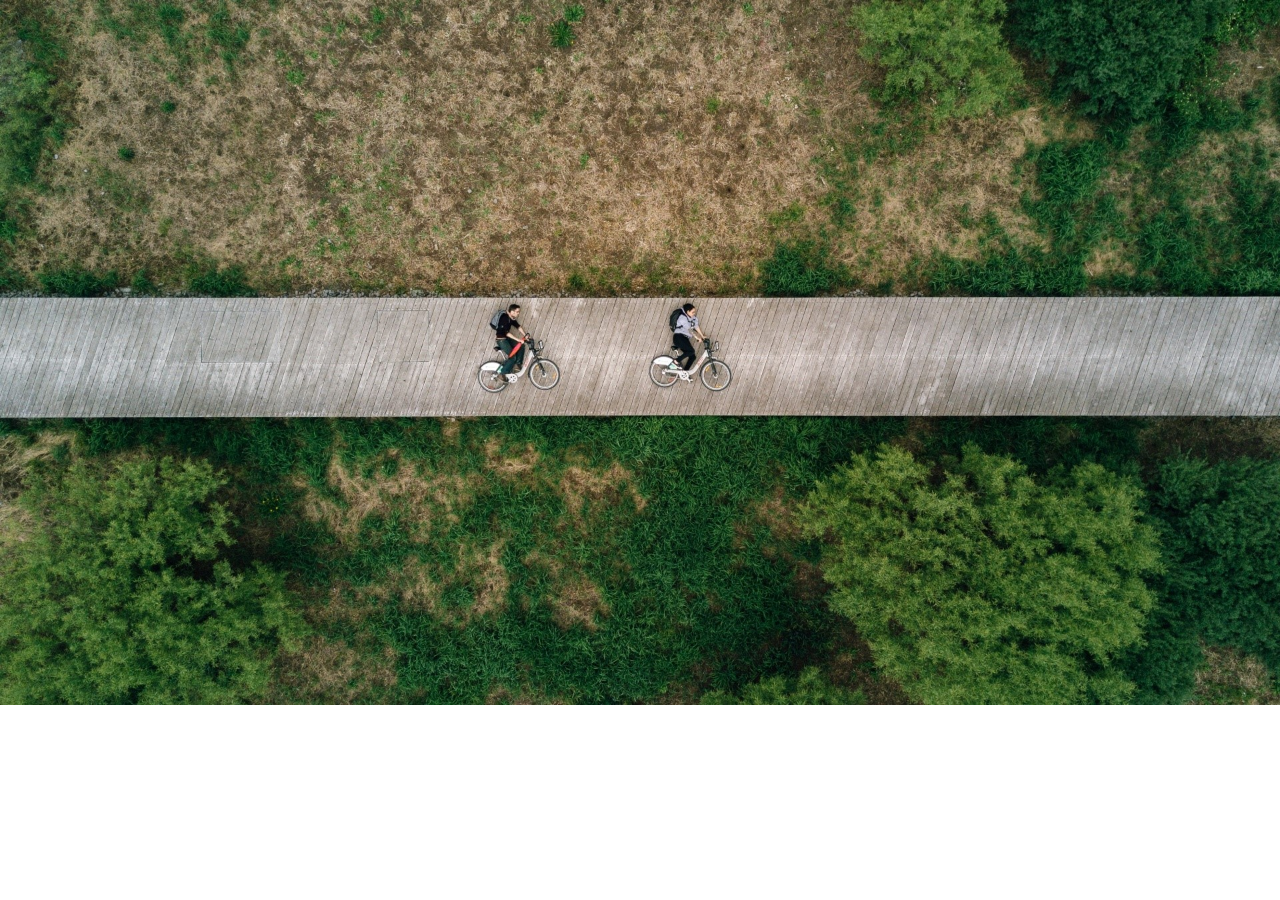
<file: slideshow only css/index.html>
<!DOCTYPE html>
<html lang="en" dir="ltr">

<head>
    <meta charset="utf-8">
    <title></title>
    <link rel="stylesheet" href="style.css">
</head>

<body>
    <div class="slider">

        <div class="slides">
            <input type="radio" name="rd" id="rd1" checked>
            <input type="radio" name="rd" id="rd2">
            <input type="radio" name="rd" id="rd3">
            <input type="radio" name="rd" id="rd4">
            <div class="slide s1">
                <img src="1.jpg" alt="">
            </div>
            <div class="slide">
                <img src="2.jpg" alt="">
            </div>
            <div class="slide">
                <img src="3.jpg" alt="">
            </div>
            <div class="slide">
                <img src="4.jpg" alt="">
            </div>
        </div>

        <div class="navigation">
            <label for="rd1" class="bar"></label>
            <label for="rd2" class="bar"></label>
            <label for="rd3" class="bar"></label>
            <label for="rd4" class="bar"></label>
        </div>
    </div>
</body>

</html>
</file>
<file: slideshow only css/style.css>
body {
    margin: 0;
    padding: 0;
}
.navigation {
    position: absolute;
    bottom: 35px;
    left: 50%;
    transform: translateX(-50%);
    display: flex;
}

.bar {
    width: 100px;
    height: 15px;
    border: 6px solid white;
    margin: 10px;
    cursor: pointer;
    transition: 0.4s;
}

.bar:hover {
    background: orangered;
}

input[name="rd"] {
    position: absolute;
    visibility: hidden;
}

.slides {
    width: 500%;
    height: 100%;
    display: flex;
}

.slide {
    width: 20%;
    transition: 0.6s;
}

.slide img {
    width: 100%;
    height: 100%;
}

#rd1:checked ~ .s1 {
    margin-left: 0;
}

#rd2:checked ~ .s1 {
    margin-left: -20%;
}

#rd3:checked ~ .s1 {
    margin-left: -40%;
}

#rd4:checked ~ .s1 {
    margin-left: -60%;
}
</file>
